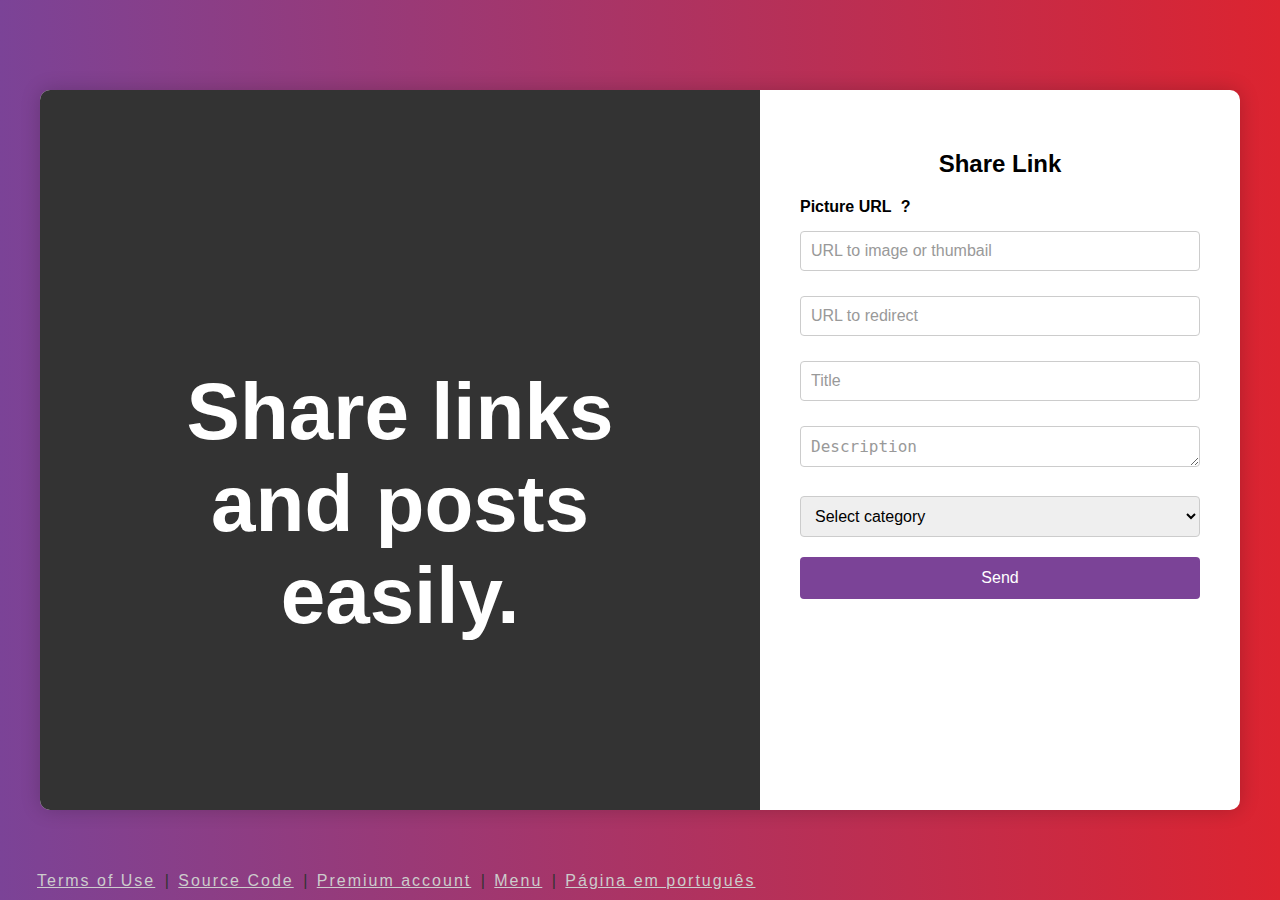
<file: index_eng.html>
﻿<!DOCTYPE html>
<html lang="pt-BR">
<head>
    <meta charset="UTF-8">
    <meta name="viewport" content="width=device-width, initial-scale=1.0">
    <title>Compartilhe link e postagens facilmente. Monetize.</title>
    <style>
        body {
            font-family: Arial, sans-serif;
            background: linear-gradient(to right, #7b4397, #dc2430);
            display: flex;
            justify-content: center;
            align-items: center;
            height: 100vh;
            margin: 0;
        }

        .container {
            display: flex;
            width: 100%;
            max-width: 1200px;
            height: 80%;
            background-color: #fff;
            border-radius: 10px;
            box-shadow: 0 0 20px rgba(0, 0, 0, 0.2);
        }

        h1 {
            font-size: 5rem;
            font-weight: bold;
        }

        .left-side {
            flex: 1;
            background-color: #333;
            color: #fff;
            display: flex;
            justify-content: center;
            align-items: center;
            position: relative;
            overflow: hidden;
            border-top-left-radius: 10px;
            border-bottom-left-radius: 10px;
        }

        .left-side img {
            position: absolute;
            top: 0;
            left: 0;
            width: 100%;
            height: 100%;
            object-fit: cover;
            opacity: 0;
            transition: opacity 0.5s ease-in-out;
        }

        .left-side img.active {
            opacity: 1;
        }

        .left-side h1 {
            position: absolute;
            top: 50%;
            left: 50%;
            transform: translate(-50%, -50%);
            font-size: 5rem;
            font-weight: bold;
            color: #fff;
            opacity: 0;
            transition: opacity 0.5s ease-in-out;
            text-align: center;
            width: 80%;
        }

        @media (max-width: 767px) {
            .container {
                flex-direction: column;
                height: auto;
            }

            .left-side {
                height: 300px;
                border-top-right-radius: 10px;
                border-bottom-left-radius: 0;
            }

            .form-container {
                padding: 20px;
            }
        }

        .left-side h1.active {
            opacity: 1;
        }

        .form-container {
            flex: 1;
            padding: 40px;
            width: 90%;
            max-width: 400px;
        }

        .form-container h2 {
            text-align: center;
            margin-bottom: 20px;
        }

        .form-container label {
            display: block;
            margin-bottom: 10px;
            font-weight: bold;
        }

        .form-container input[type="url"],
        .form-container input[type="text"],
        .form-container textarea,
        .form-container select {
            width: 100%;
            padding: 10px;
            margin: 5px 0 20px 0;
            border: 1px solid #ccc;
            border-radius: 4px;
            box-sizing: border-box;
            font-size: 16px;
        }

        .form-container input[type="url"]::placeholder,
        .form-container input[type="text"]::placeholder,
        .form-container textarea::placeholder {
            color: #999;
        }

        .form-container input[type="submit"] {
            width: 100%;
            padding: 12px;
            background-color: #7b4397;
            color: white;
            border: none;
            border-radius: 4px;
            cursor: pointer;
            font-size: 16px;
            transition: background-color 0.3s;
        }

        .form-container input[type="submit"]:hover {
            background-color: #5c3375;
        }

        .tooltip {
            position: relative;
            display: inline-block;
            cursor: pointer;
            margin-left: 5px;
            font-weight: bold;
        }

        .tooltip .tooltiptext {
            visibility: hidden;
            width: 200px;
            background-color: #555;
            color: #fff;
            text-align: center;
            border-radius: 6px;
            padding: 5px;
            position: absolute;
            z-index: 1;
            bottom: 100%;
            left: 50%;
            margin-left: -100px;
            opacity: 0;
            transition: opacity 0.3s;
        }

        .tooltip:hover .tooltiptext {
            visibility: visible;
            opacity: 1;
        }

        .errorStatus {
            padding-top: 5px;
            color: red;
        }

        .successStatus {
            padding-top: 5px;
            color: green;
        }

        footer {
            color: #333;
            padding: 10px;
            position: absolute;
            bottom: 0;
            width: 95%;
        }

        footer a {
            color: #ccc;
            letter-spacing: 2px;
            padding: 5px;
        }

        footer a: hover {
            color: #ddd;
        }

        .responsive-div {
            display: none;
        }

        @media (min-width: 800px) {
            .responsive-div {
                display: block;
                padding: 20px;
                background-color: #555;
                border: 1px solid #000;
                text-align: center;
            }
        }
    </style>
</head>
<!DOCTYPE html>
<html>
<head>
    <title>Share Link</title>
    <style>
        /* Add your CSS styles here */
    </style>
</head>
<body>
    <div class="container">
        <div class="left-side">

            <h1 class="active">Share links and posts easily.</h1>
            <h1>Monetize your publications.</h1>
            <h1>Reach more people.</h1>
            <h1>Create valuable content.</h1>
        </div>
        <div class="form-container">
            <h2>Share Link</h2>
        <form action="form.php" method="post">
            <label for="image-url">Picture URL
                <span class="tooltip">?
                    <span class="tooltiptext">The address or path where your image is hosted</span>
                </span>
            </label>
            <input type="url" id="image-url" name="image-url" placeholder="URL to image or thumbail" required>

            <input type="url" id="file-url" name="file-url" placeholder="URL to redirect">

            <input type="text" id="title" name="title" placeholder="Title">

            <textarea id="description" name="description" rows="1" placeholder="Description"></textarea>

            <select id="category" name="category">
                <option value="random">Select category</option>
                <option value="adult_solo">Adult > Solo (one person)</option>
                <option value="adult_couple">Adult > Couple</option>
                <option value="adult_drawing">Adult > Drawing, Hentai & 3D</option>
                <option value="adult_gay">Adult > Gay and transvestite</option>
                <option value="adult_others">Adult > Others</option>
                <option value="memes_eng">Memes</option>
                <option value="fun_engt">Humor and Funny</option>
                <option value="art">Art and Wallpapers</option>
                <option value="opensource">Open-source and codes</option>
                <option value="games_and_apps">Games & Apps</option>
                <option value="news_eng">News</option>
                <option value="whats_eng">WhatsApp Groups</option>
                <option value="telegram_eng">Telegram Groups</option>
                <option value="freelancer">Freelancer and services</option>
                <option value="sites">Websites and blogs</option>
                <option value="random">Others</option>
            </select>
                <input type="submit" value="Send">
            </form>
        </div>
    </div>
    <script>
        const images = document.querySelectorAll('.left-side img');
        const texts = document.querySelectorAll('.left-side h1');
        let currentIndex = 0;

        function showNextImageAndText() {
            images[currentIndex].classList.remove('active');
            texts[currentIndex].classList.remove('active');
            currentIndex = (currentIndex + 1) % images.length;
            images[currentIndex].classList.add('active');
            texts[currentIndex].classList.add('active');
        }

        setInterval(showNextImageAndText, 5000);
    </script>
    <footer>
        <a href='about.html'>Terms of Use</a> | <a href='pay.html'>Source Code</a> | <a href="https://www.paypal.com/webapps/shoppingcart?flowlogging_id=f709688891433&mfid=1722615203055_f709688891433" target='_blank'>Premium account</a> | <a href='menu.html'>Menu</a> | <a href='index.html'>Página em português</a>
    </footer>
</body>
</html>
</file>
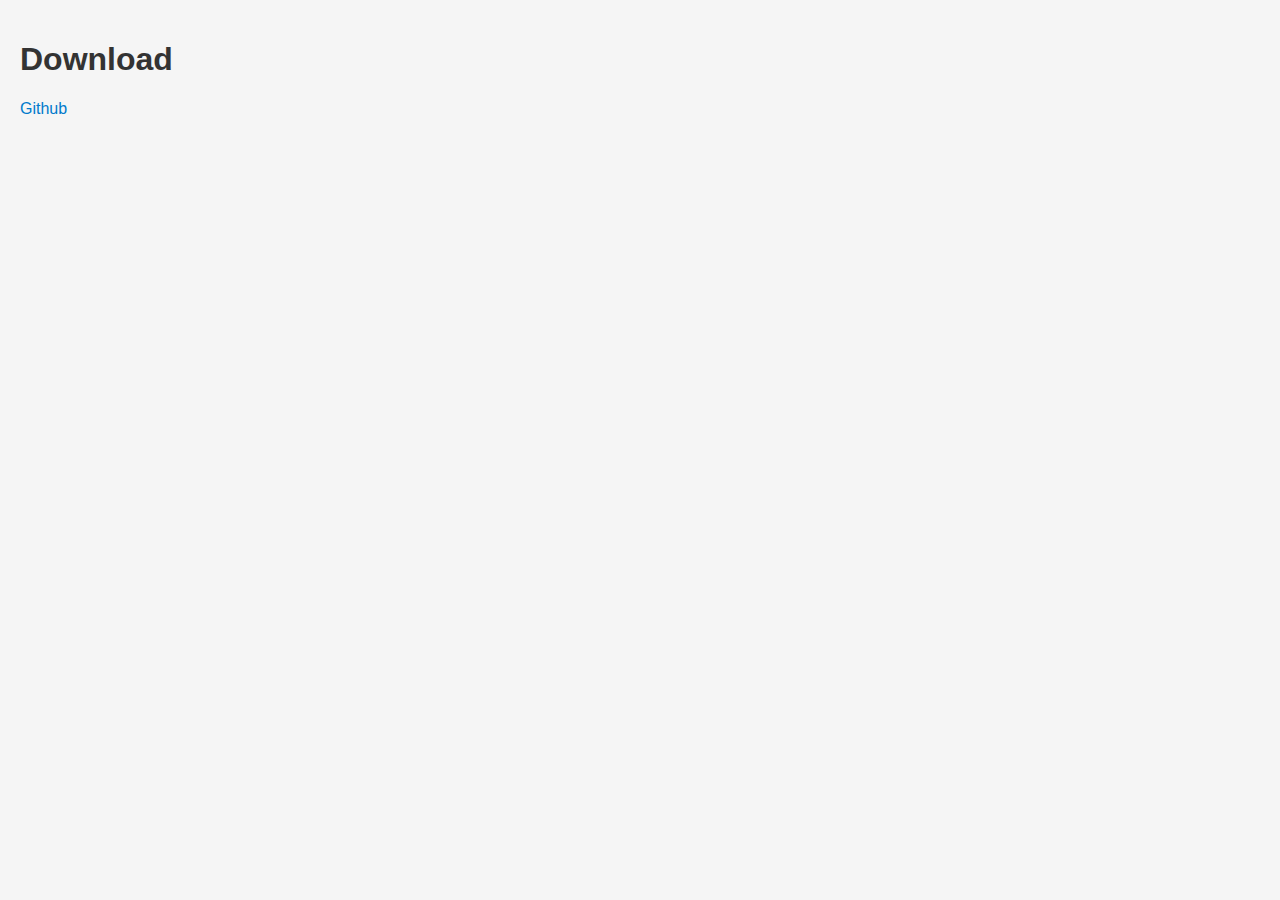
<file: mirrors.html>
<!DOCTYPE html>
<html lang="en">
<head>
    <meta charset="UTF-8">
    <meta name="viewport" content="width=device-width, initial-scale=1.0">
    <title>Links List</title>
    <style>
        body {
            font-family: Arial, sans-serif;
            background-color: #f5f5f5;
            color: #333;
            margin: 0;
            padding: 20px;
        }
        .link-list {
            list-style-type: none;
            padding: 0;
        }
        .link-list li {
            margin: 10px 0;
        }
        .link-list a {
            text-decoration: none;
            color: #007acc;
            transition: color 0.3s ease;
        }
        .link-list a:hover {
            color: #005f99;
        }
    </style>
</head>
<body>
    <h1>Download</h1>
    <ul class="link-list">
        <li><a href="https://mega.nz/file/YqFQSLQS#CouBp1J3AUjNK0zV3FlZL1n_nht4zY1qwdi0HeZlFZ8" target="_blank">Github</a></li>        
    </ul>
</body>
</html>
</file>
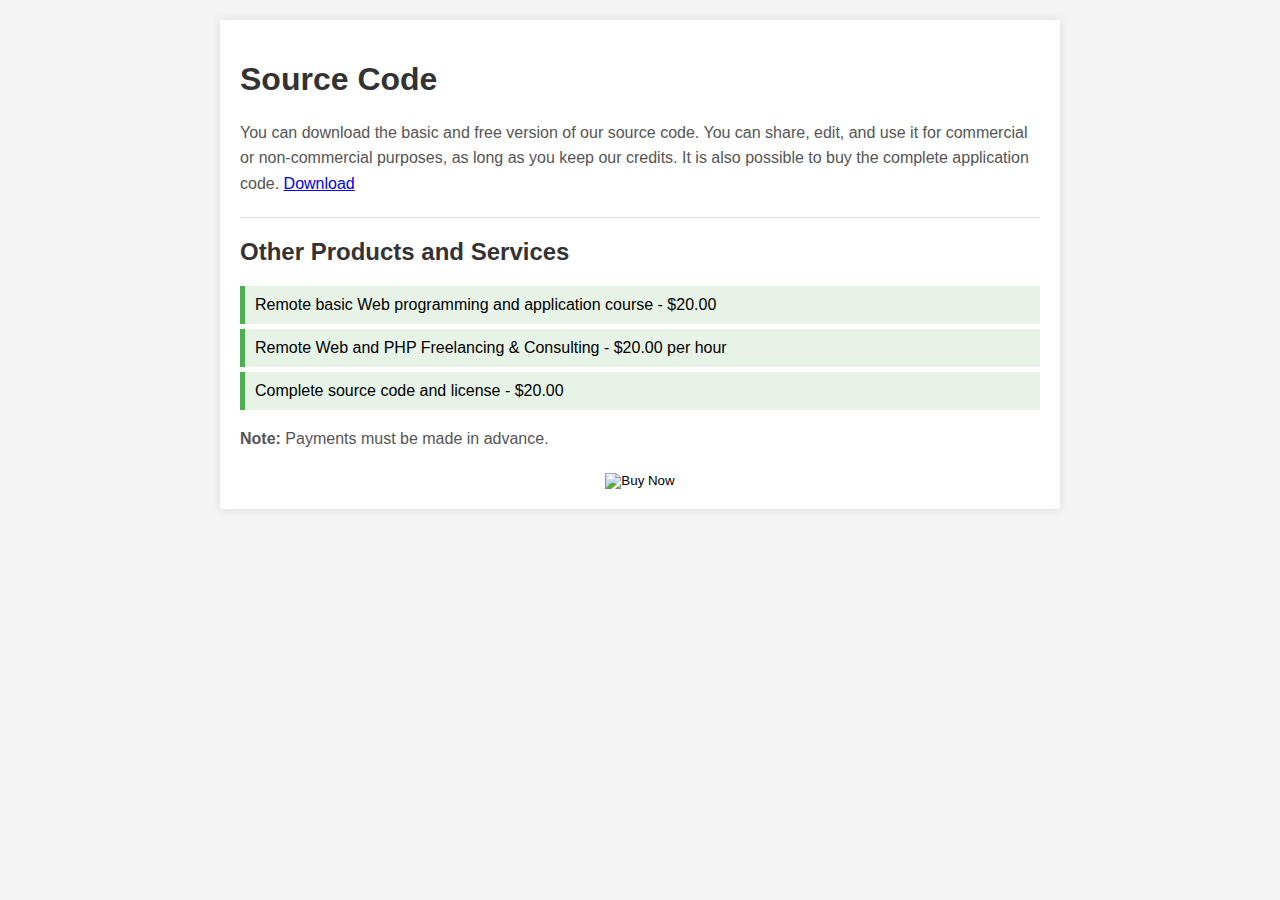
<file: pay.html>
﻿<!DOCTYPE html>
<html lang="en">
<head>
    <meta charset="UTF-8">
    <meta name="viewport" content="width=device-width, initial-scale=1.0">
    <title>Products and Services</title>
    <style>
        body {
            font-family: Arial, sans-serif;
            margin: 0;
            padding: 0;
            background-color: #f4f4f4;
        }

        .container {
            max-width: 800px;
            margin: 20px auto;
            padding: 20px;
            background-color: #fff;
            box-shadow: 0 0 10px rgba(0, 0, 0, 0.1);
        }

        .info-section, .services-section {
            margin-bottom: 20px;
        }

        h1, h2 {
            color: #333;
        }

        p {
            line-height: 1.6;
            color: #555;
        }

        ul {
            list-style: none;
            padding: 0;
        }

        ul li {
            background: #e7f3e7;
            margin: 5px 0;
            padding: 10px;
            border-left: 5px solid #4CAF50;
        }

        hr {
            border: 0;
            height: 1px;
            background: #ddd;
            margin: 20px 0;
        }
    </style>
</head>
<body>
    <div class="container">
        <section class="info-section">
            <h1>Source Code</h1>
            <p>You can download the basic and free version of our source code. You can share, edit, and use it for commercial or non-commercial purposes, as long as you keep our credits. It is also possible to buy the complete application code. <a href='mirrors.html'>Download</a></p>
        </section>

        <hr>

        <section class="services-section">
            <h2>Other Products and Services</h2>
            <ul>
                <li>Remote basic Web programming and application course - $20.00</li>
                <li>Remote Web and PHP Freelancing & Consulting - $20.00 per hour</li>
                <li>Complete source code and license - $20.00</li>
            </ul>
            <p><strong>Note:</strong> Payments must be made in advance.</p>
        </section>
             <div class="paypal-button" align='center'>
            <form action="https://www.paypal.com/cgi-bin/webscr" method="post" target="_top">
                <input type="hidden" name="cmd" value="_s-xclick">
                <input type="hidden" name="hosted_button_id" value="BJ763U3NNJC5C">
                <input type="hidden" name="currency_code" value="USD">
                <input type="image" src="https://www.paypalobjects.com/en_US/i/btn/btn_buynowCC_LG.gif" border="0" name="submit" alt="Buy Now">
            </form>
        </div>
    </div>
</body>
</html>
</file>
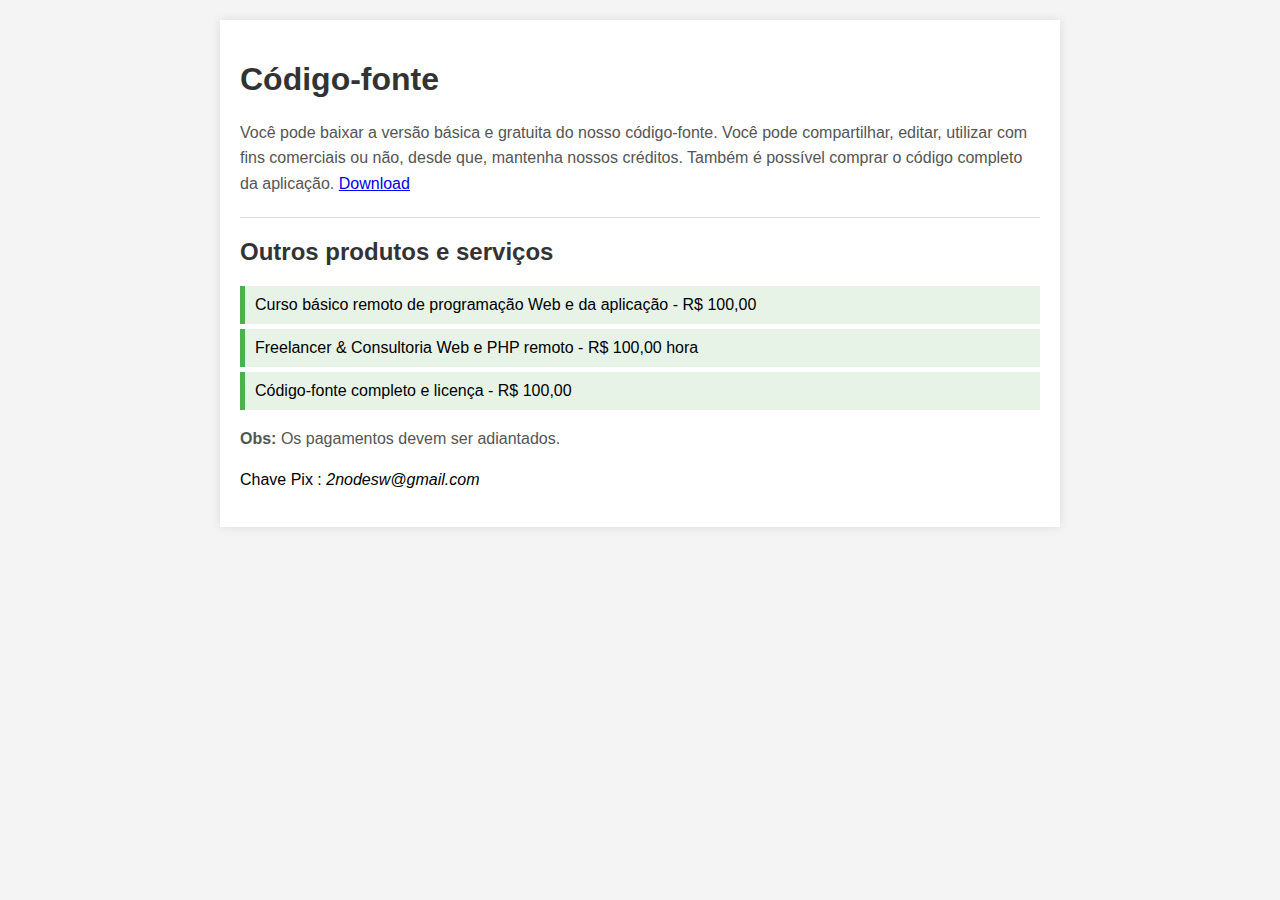
<file: pay_pt.html>
﻿<!DOCTYPE html>
<html lang="pt-BR">
<head>
    <meta charset="UTF-8">
    <meta name="viewport" content="width=device-width, initial-scale=1.0">
    <title>Produtos e Serviços</title>
    <style>
        body {
            font-family: Arial, sans-serif;
            margin: 0;
            padding: 0;
            background-color: #f4f4f4;
        }

        .container {
            max-width: 800px;
            margin: 20px auto;
            padding: 20px;
            background-color: #fff;
            box-shadow: 0 0 10px rgba(0, 0, 0, 0.1);
        }

        .info-section, .services-section {
            margin-bottom: 20px;
        }

        h1, h2 {
            color: #333;
        }

        p {
            line-height: 1.6;
            color: #555;
        }

        ul {
            list-style: none;
            padding: 0;
        }

        ul li {
            background: #e7f3e7;
            margin: 5px 0;
            padding: 10px;
            border-left: 5px solid #4CAF50;
        }

        hr {
            border: 0;
            height: 1px;
            background: #ddd;
            margin: 20px 0;
        }
    </style>
</head>
<body>
    <div class="container">
        <section class="info-section">
            <h1>Código-fonte</h1>
            <p>Você pode baixar a versão básica e gratuita do nosso código-fonte. Você pode compartilhar, editar, utilizar com fins comerciais ou não, desde que, mantenha nossos créditos. Também é possível comprar o código completo da aplicação. <a href='mirrors.html'>Download</a></p>
        </section>

        <hr>

        <section class="services-section">
            <h2>Outros produtos e serviços</h2>
            <ul>
                <li>Curso básico remoto de programação Web e da aplicação - R$ 100,00</li>
                <li>Freelancer & Consultoria Web e PHP remoto - R$ 100,00 hora</li>
                <li>Código-fonte completo e licença - R$ 100,00</li>
            </ul>
            <p><strong>Obs:</strong> Os pagamentos devem ser adiantados.</p>
        </section>
        Chave Pix : <i>2nodesw@gmail.com</i><br><br>
    </div>
</body>
</html>
</file>
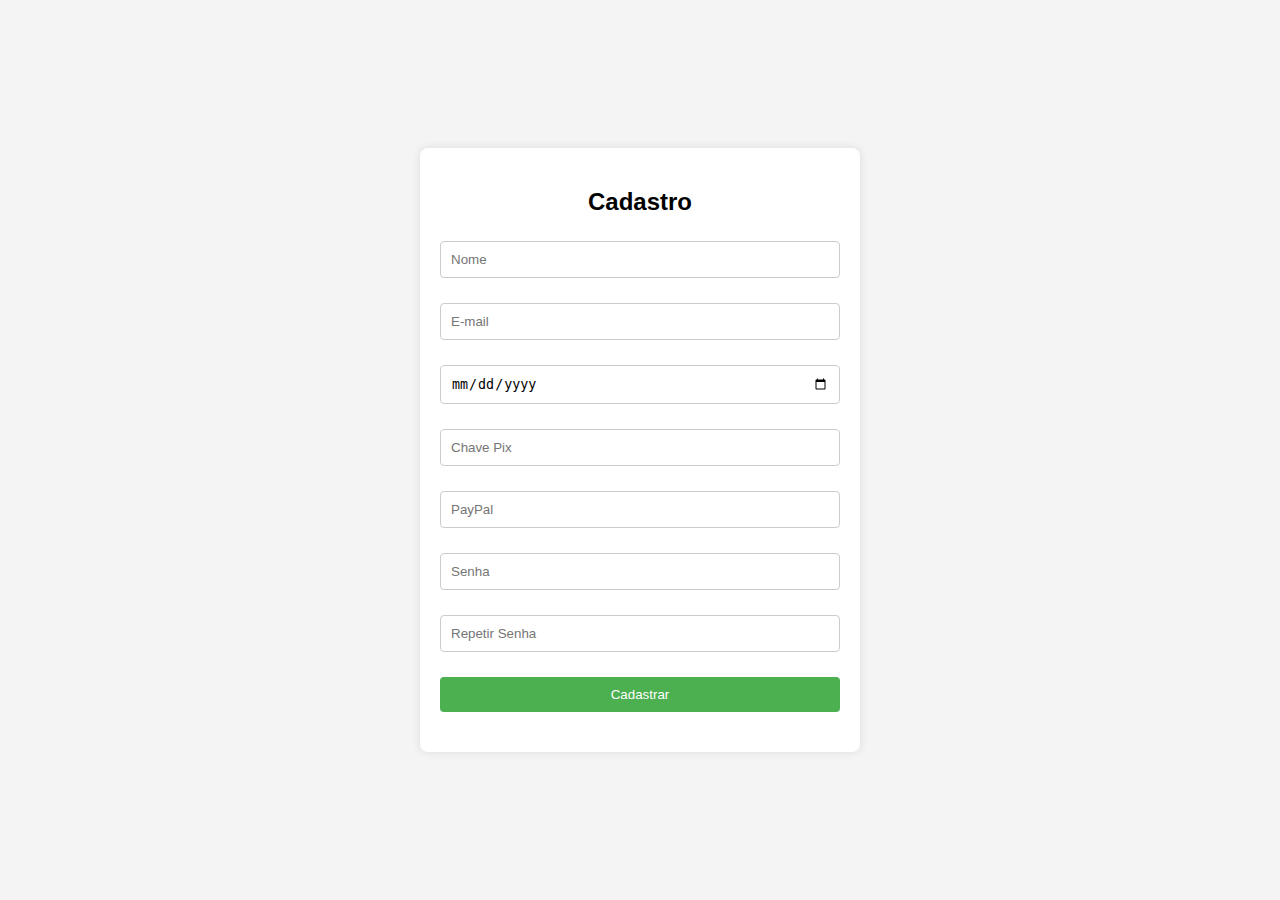
<file: register_form.html>
<!DOCTYPE html>
<html lang="pt-BR">
<head>
    <meta charset="UTF-8">
    <meta name="viewport" content="width=device-width, initial-scale=1.0">
    <title>Cadastro</title>
    <style>
        body {
            font-family: Arial, sans-serif;
            background-color: #f4f4f4;
            display: flex;
            justify-content: center;
            align-items: center;
            height: 100vh;
            margin: 0;
        }
        .form-container {
            background-color: #fff;
            padding: 20px;
            border-radius: 8px;
            box-shadow: 0 0 10px rgba(0, 0, 0, 0.1);
            width: 90%;
            max-width: 400px;
        }
        .form-container h2 {
            text-align: center;
            margin-bottom: 20px;
        }
        .form-container input[type="text"],
        .form-container input[type="email"],
        .form-container input[type="date"],
        .form-container input[type="password"],
        .form-container input[type="submit"] {
            width: 100%;
            padding: 10px;
            margin: 5px 0 20px 0;
            border: 1px solid #ccc;
            border-radius: 4px;
            box-sizing: border-box;
        }
        .form-container input[type="submit"] {
            background-color: #4CAF50;
            color: white;
            border: none;
            cursor: pointer;
        }
        .form-container input[type="submit"]:hover {
            background-color: #45a049;
        }
        .form-container .error {
            color: red;
            margin-bottom: 20px;
        }
        @media (max-width: 600px) {
            .form-container {
                padding: 15px;
            }
            .form-container h2 {
                font-size: 1.5em;
            }
        }
    </style>
</head>
<body>
    <div class="form-container">
        <h2>Cadastro</h2>
        <form action="cadastro.php" method="post">
            <input type="text" name="nome" placeholder="Nome" required>
            <input type="email" name="email" placeholder="E-mail" required>
            <input type="date" name="data_nascimento" placeholder="Data de Nascimento" required>
            <input type="text" name="chave_pix" placeholder="Chave Pix" required>
            <input type="text" name="paypal" placeholder="PayPal" required>
            <input type="password" name="senha" placeholder="Senha" required>
            <input type="password" name="repetir_senha" placeholder="Repetir Senha" required>
            <input type="submit" value="Cadastrar">
        </form>
    </div>
</body>
</html>
</file>
